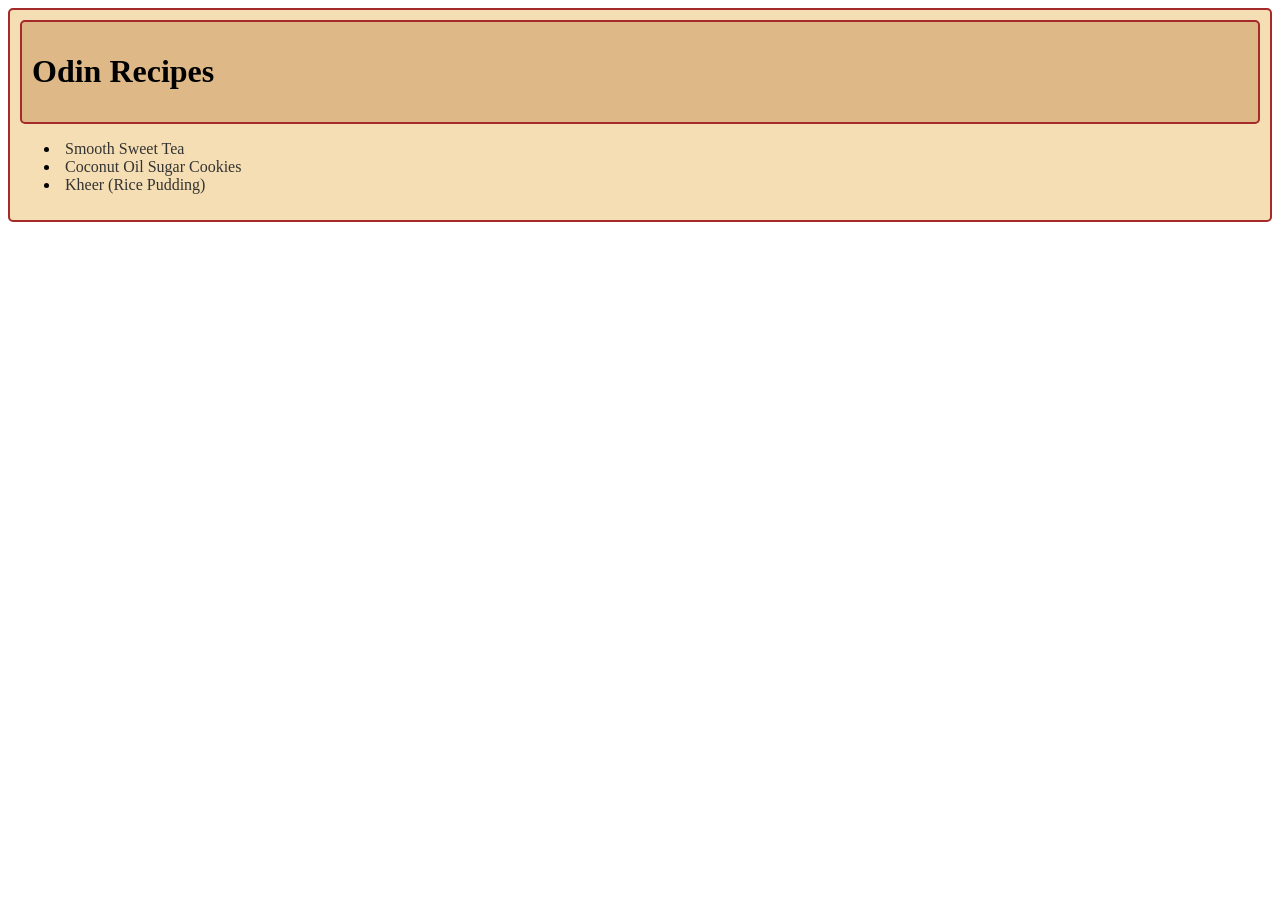
<file: index.html>
<!DOCTYPE html>
<html lang="en">

<head>
    <meta charset="UTF-8">
    <meta name="viewport" content="width=device-width, initial-scale=1.0">
    <title>Odin Recipes</title>
    <link rel="stylesheet" href="./assets/styles.css">
</head>

<body>
    <div class="container">
        <div class="heading">
            <h1>Odin Recipes</h1>
        </div>

        <ul>
            <li><a class="link" href="./recipes/smooth-sweet-tea.html">Smooth Sweet Tea</a></li>
            <li><a class="link" href="./recipes/coconut-oil-sugar-cookies.html">Coconut Oil Sugar Cookies</a></li>
            <li><a class="link" href="./recipes/kheer-rice-pudding.html">Kheer (Rice Pudding)</a></li>
        </ul>
    </div>
</body>

</html>
</file>
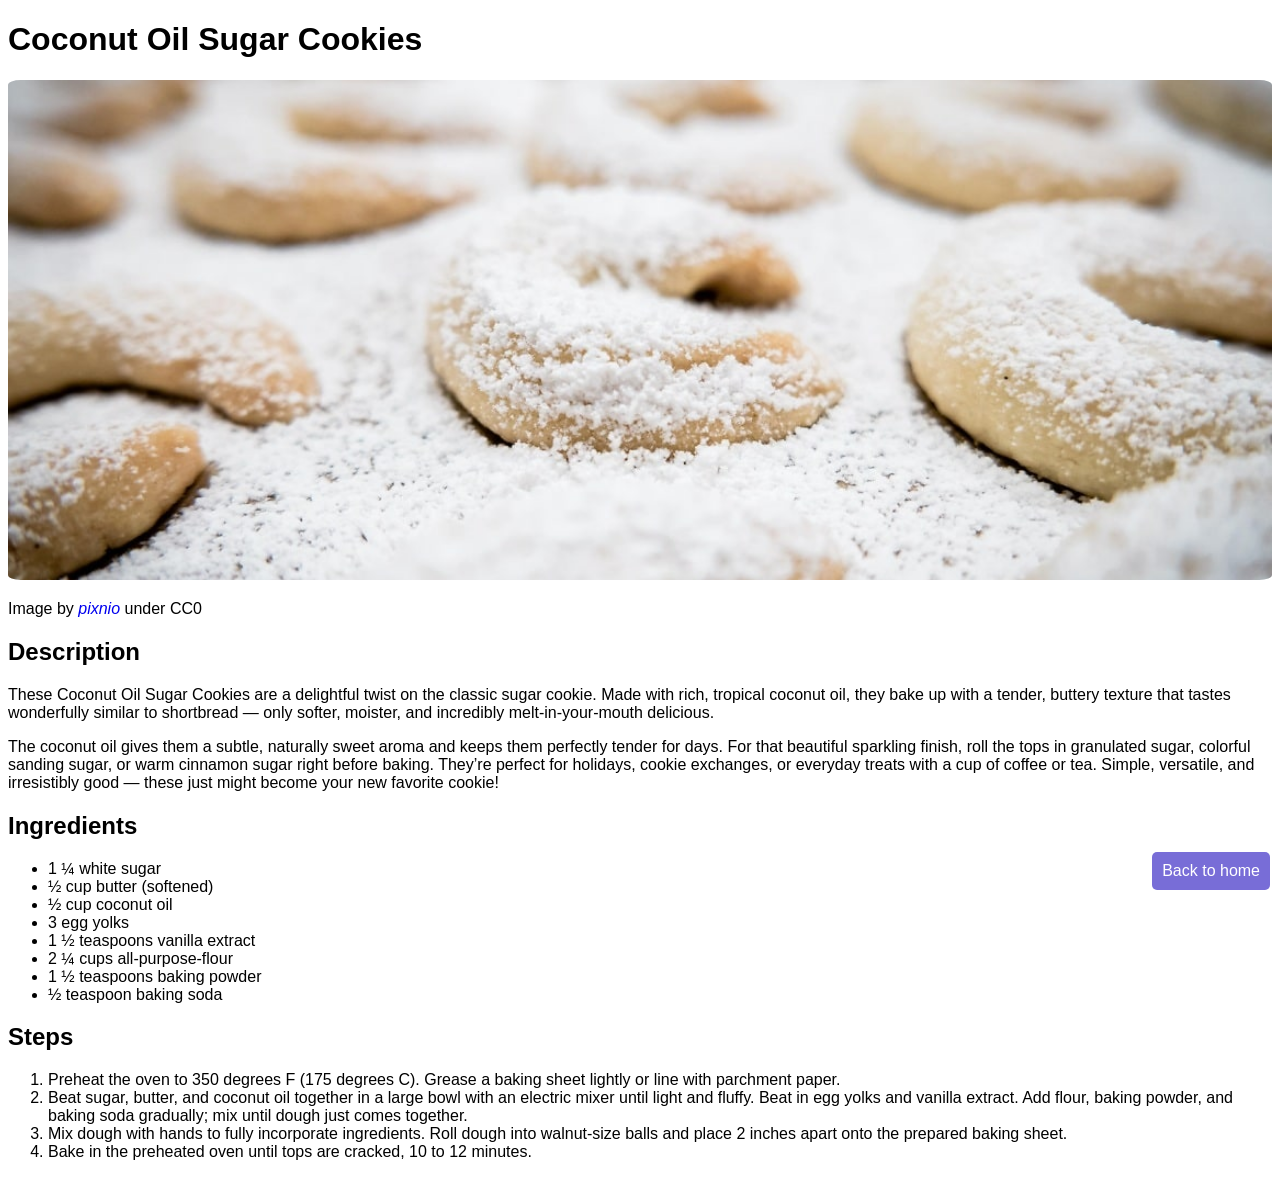
<file: recipes/coconut-oil-sugar-cookies.html>
<!DOCTYPE html>
<html lang="en">

<head>
    <meta charset="UTF-8">
    <meta name="viewport" content="width=device-width, initial-scale=1.0">
    <title>Odin Recipes | Coconut Oil Sugar Cookies</title>

    <link rel="stylesheet" href="../assets/recipes.css">
</head>

<body>
    <h1>Coconut Oil Sugar Cookies</h1>
    <img class="header-image" src="../images/coconut-oil-sugar-cookies.jpg"
        alt="Images of coconut oil sugar cookies, with fancy text on top of them">
    <p class="attribution">Image by <a href="https://pixnio.com/">pixnio</a> under CC0</p>

    <h2>Description</h2>
    <p>These Coconut Oil Sugar Cookies are a delightful twist on the classic sugar cookie. Made with rich, tropical
        coconut oil, they bake up with a tender, buttery texture that tastes wonderfully similar to shortbread — only
        softer, moister, and incredibly melt-in-your-mouth delicious.
    </p>

    <p>The coconut oil gives them a subtle, naturally sweet aroma and keeps them perfectly tender for days. For that
        beautiful sparkling finish, roll the tops in granulated sugar, colorful sanding sugar, or warm cinnamon sugar
        right before baking. They’re perfect for holidays, cookie exchanges, or everyday treats with a cup of coffee or
        tea. Simple, versatile, and irresistibly good — these just might become your new favorite cookie!
    </p>

    <h2>Ingredients</h2>
    <ul>
        <li>1 &#xbc; white sugar</li>
        <li>&#xbd; cup butter (softened)</li>
        <li>&#xbd; cup coconut oil</li>
        <li>3 egg yolks</li>
        <li>1 &#xbd; teaspoons vanilla extract</li>
        <li>2 &#xbc; cups all-purpose-flour</li>
        <li>1 &#xbd; teaspoons baking powder</li>
        <li>&#xbd; teaspoon baking soda</li>
    </ul>

    <h2>Steps</h2>
    <ol>
        <li> Preheat the oven to 350 degrees F (175 degrees C). Grease a baking sheet lightly or line with parchment
            paper. </li>
        <li> Beat sugar, butter, and coconut oil together in a large bowl with an electric mixer until light and fluffy.
            Beat in egg yolks and vanilla extract. Add flour, baking powder, and baking soda gradually; mix until dough
            just comes together. </li>
        <li> Mix dough with hands to fully incorporate ingredients. Roll dough into walnut-size balls and place 2 inches
            apart onto the prepared baking sheet. </li>
        <li> Bake in the preheated oven until tops are cracked, 10 to 12 minutes. </li>
    </ol>
    
    <div class="return-home">
        <a href="../index.html">Back to home</a>
    </div>
</body>

</html>
</file>
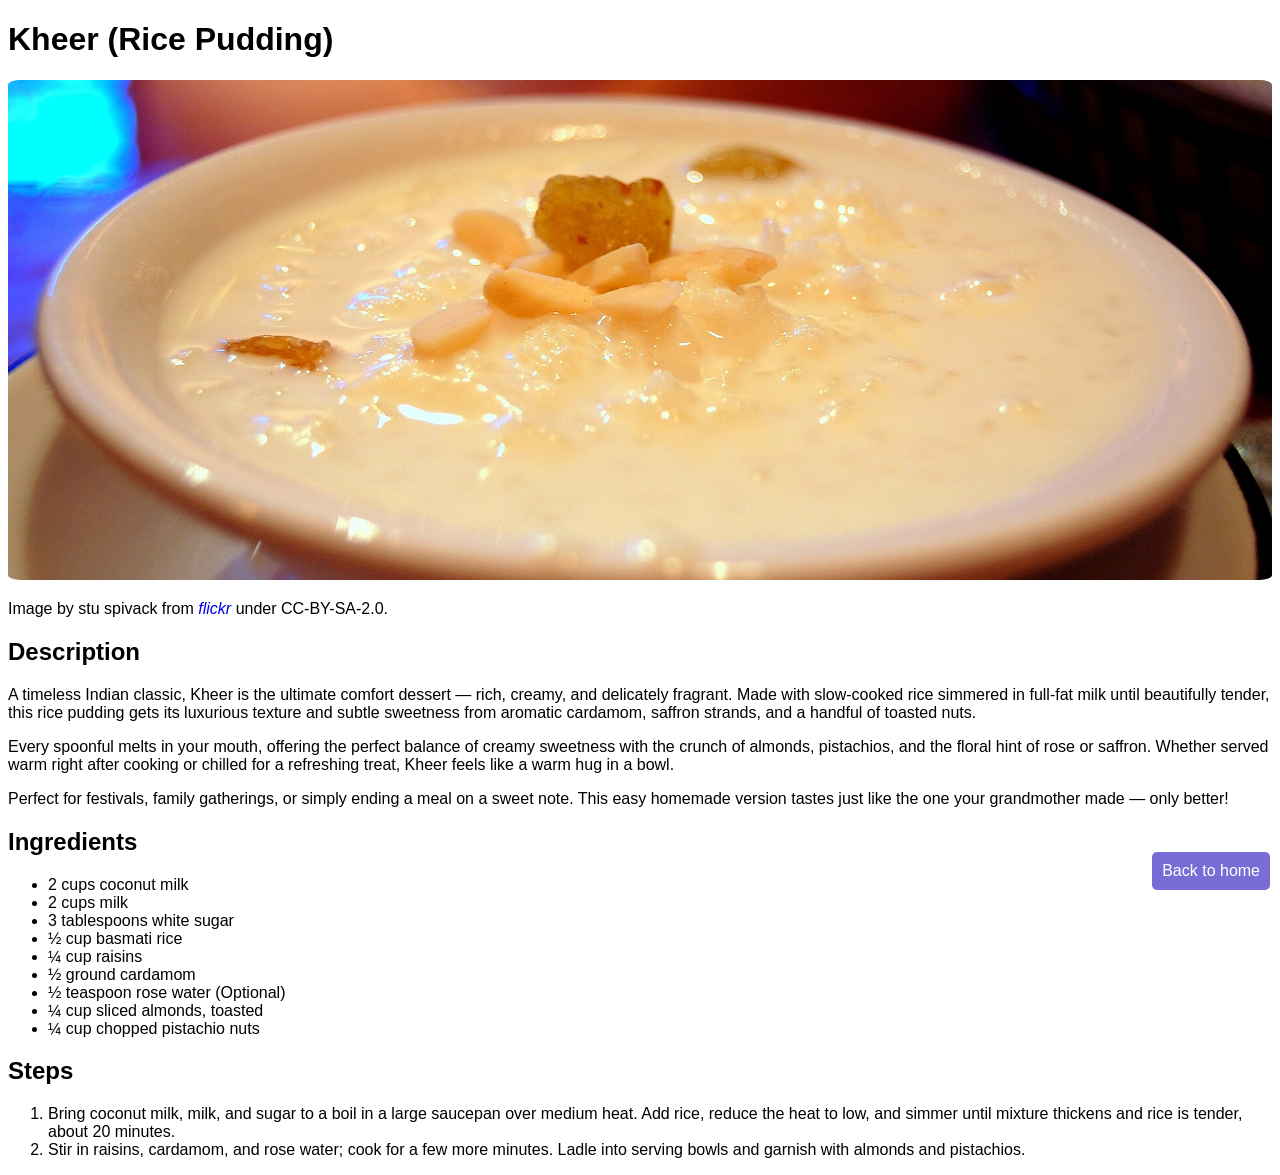
<file: recipes/kheer-rice-pudding.html>
<!DOCTYPE html>
<html lang="en">

<head>
    <meta charset="UTF-8">
    <meta name="viewport" content="width=device-width, initial-scale=1.0">
    <title>Odin Recipes | Kheer (Rice Pudding)</title>

    <link rel="stylesheet" href="../assets/recipes.css">
</head>

<body>
    <h1>Kheer (Rice Pudding)</h1>
    <img class="header-image" src="../images/kheer-rice-pudding.jpg"
        alt="Image of kheer (or rice pudding) in a soft blurred background, covered in dry fruits.">
    <p class="attribution">Image by stu spivack from <a href="https://www.flickr.com/photos/stuart_spivack/2283734405/sizes/l/in/set-72157603964902457/">flickr</a> under CC-BY-SA-2.0.</p>

    <h2>Description</h2>
    <p>A timeless Indian classic, Kheer is the ultimate comfort dessert — rich, creamy, and delicately fragrant. Made
        with slow-cooked rice simmered in full-fat milk until beautifully tender, this rice pudding gets its luxurious
        texture and subtle sweetness from aromatic cardamom, saffron strands, and a handful of toasted nuts.</p>

    <p>Every spoonful melts in your mouth, offering the perfect balance of creamy sweetness with the crunch of almonds,
        pistachios, and the floral hint of rose or saffron. Whether served warm right after cooking or chilled for a
        refreshing treat, Kheer feels like a warm hug in a bowl.</p>

    <p>Perfect for festivals, family gatherings, or simply ending a meal on a sweet note. This easy homemade version
        tastes just like the one your grandmother made — only better!</p>

    <h2>Ingredients</h2>
    <ul>
        <li>2 cups coconut milk</li>
        <li>2 cups milk</li>
        <li>3 tablespoons white sugar</li>
        <li>&#xbd; cup basmati rice</li>
        <li>&#xbc; cup raisins</li>
        <li>&#xbd; ground cardamom</li>
        <li>&#xbd; teaspoon rose water (Optional)</li>
        <li>&#xbc; cup sliced almonds, toasted</li>
        <li>&#xbc; cup chopped pistachio nuts</li>
    </ul>

    <h2>Steps</h2>
    <ol>
        <li> Bring coconut milk, milk, and sugar to a boil in a large saucepan over medium heat. Add rice, reduce the heat to low, and simmer until mixture thickens and rice is tender, about 20 minutes. </li>
        <li> Stir in raisins, cardamom, and rose water; cook for a few more minutes. Ladle into serving bowls and garnish with almonds and pistachios. </li>
    </ol>

    <div class="return-home">
        <a href="../index.html">Back to home</a>
    </div>
</body>

</html>
</file>
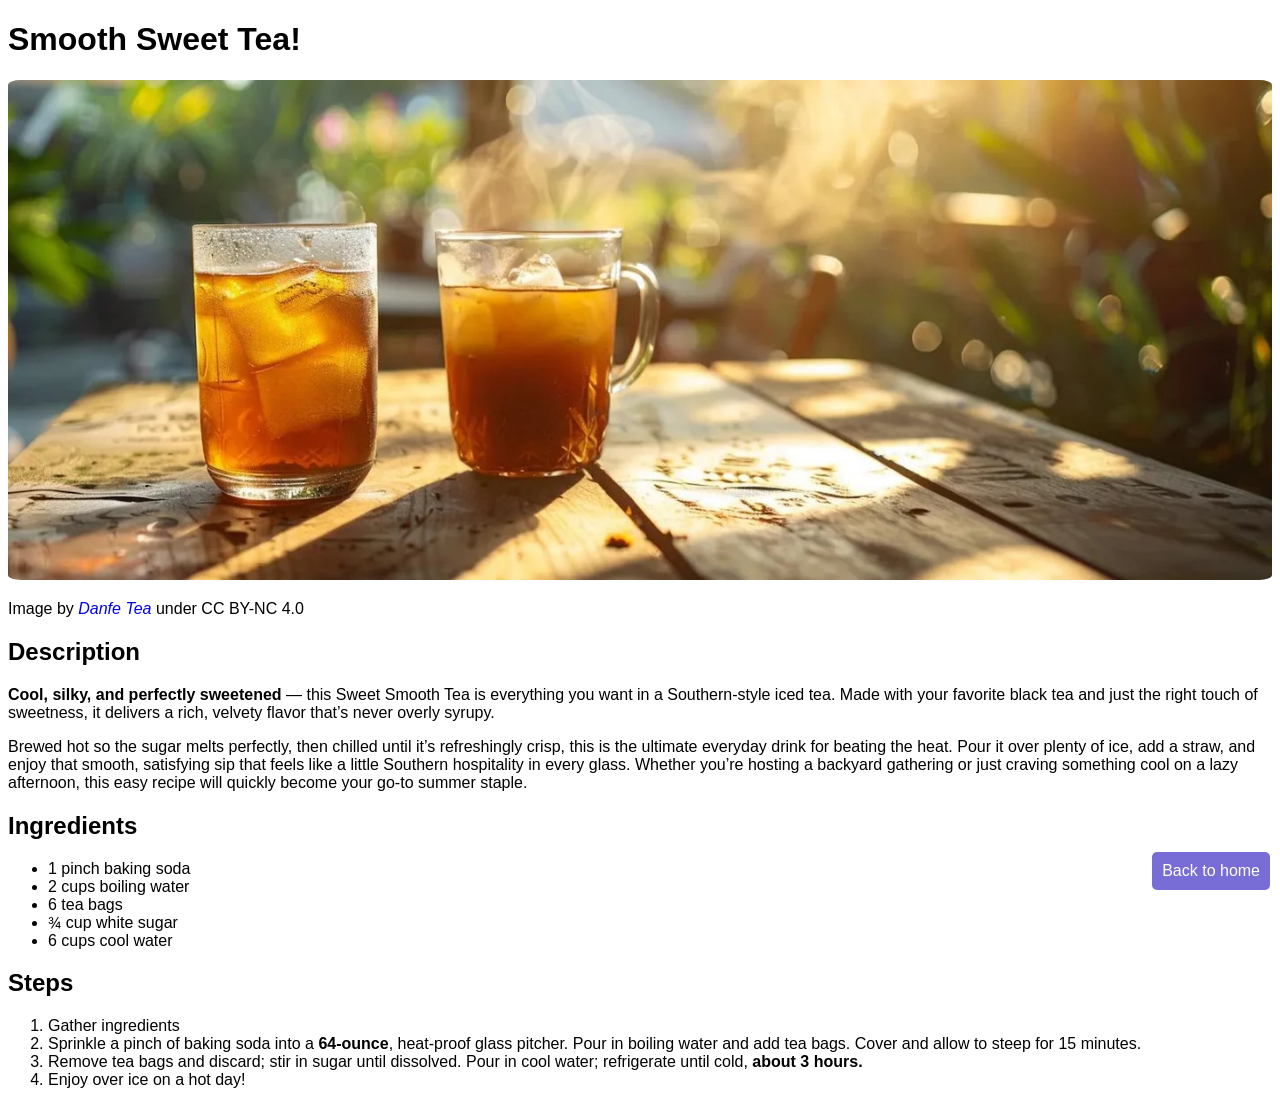
<file: recipes/smooth-sweet-tea.html>
<!DOCTYPE html>
<html lang="en">

<head>
    <meta charset="UTF-8">
    <meta name="viewport" content="width=device-width, initial-scale=1.0">
    <title>Odin Recipes | Smooth Sweet Tea</title>
    <link rel="stylesheet" href="../assets/recipes.css">

</head>

<body>
    <h1>Smooth Sweet Tea!</h1>
    <img class="header-image" src="../images/smooth-sweet-tea.webp"
        alt="An image of a glass cup showing smooth sweet tea, in a beach like background."> <br>
    <p class="attribution">Image by <a href="https://danfetea.com/">Danfe Tea</a> under CC BY-NC 4.0</p>

    <h2>Description</h2>
    <p>
        <strong>Cool, silky, and perfectly sweetened</strong> — this Sweet Smooth Tea is everything you want in a
        Southern-style iced
        tea. Made with your favorite black tea and just the right touch of sweetness, it delivers a rich, velvety flavor
        that’s never overly syrupy.
    </p>

    <p>
        Brewed hot so the sugar melts perfectly, then chilled until it’s refreshingly crisp, this is the ultimate
        everyday drink for beating the heat. Pour it over plenty of ice, add a straw, and enjoy that smooth, satisfying
        sip that feels like a little Southern hospitality in every glass. Whether you’re hosting a backyard gathering or
        just craving something cool on a lazy afternoon, this easy recipe will quickly become your go-to summer staple.
    </p>

    <h2>Ingredients</h2>
    <ul>
        <li>1 pinch baking soda</li>
        <li>2 cups boiling water</li>
        <li>6 tea bags</li>
        <li>&#xbe; cup white sugar</li>
        <li>6 cups cool water</li>
    </ul>

    <h2>Steps</h2>
    <ol>
        <li>Gather ingredients</li>
        <li>Sprinkle a pinch of baking soda into a <strong>64-ounce</strong>, heat-proof glass pitcher. Pour in boiling
            water and add tea bags. Cover and allow to steep for 15 minutes.</li>
        <li>Remove tea bags and discard; stir in sugar until dissolved. Pour in cool water; refrigerate until cold,
            <strong>about 3 hours.</strong>
        </li>
        <li>Enjoy over ice on a hot day! </li>
    </ol>

    <div class="return-home">
        <a href="../index.html">Back to home</a>
    </div>
</body>

</html>
</file>
<file: assets/styles.css>
.container {
    background-color: wheat;
}

.heading {
    background-color: burlywood;
}

.heading,
.container {
    border: 2px solid brown;
    border-radius: 5px;
    padding: 10px;
}

.link {
    text-decoration: none;
    color: #333;
    padding: 0 5px;
}

.link:hover {
    font-weight: bold;
    background-color: aliceblue;
    border-radius: 5px;
    color: #0077cc;
}
</file>
<file: assets/recipes.css>
html {
    margin: 0%;
    font-family: 'Trebuchet MS', 'Lucida Sans Unicode', 'Lucida Grande', 'Lucida Sans', Arial, sans-serif;
}

.header-image {
    width: 100%;
    height: 500px;
    border-radius: 1%;
    object-fit: cover;
}

.return-home {
    background-color: #786DD7;
    border-radius: 5px;
    padding: 10px;
    position: fixed;
    inset: auto 10px 10px auto;
}

.return-home a {
    color: white;
    text-decoration: none;
}

.return-home a:hover {
    font-weight: bold;
    background-color: #97D76D;
    color: black;
    padding: 2px;
    border-radius: 2px;
    transition: all 0.4s ease;
}

.attribution a
{
    text-decoration: none;
    font-style: italic;
}
</file>
